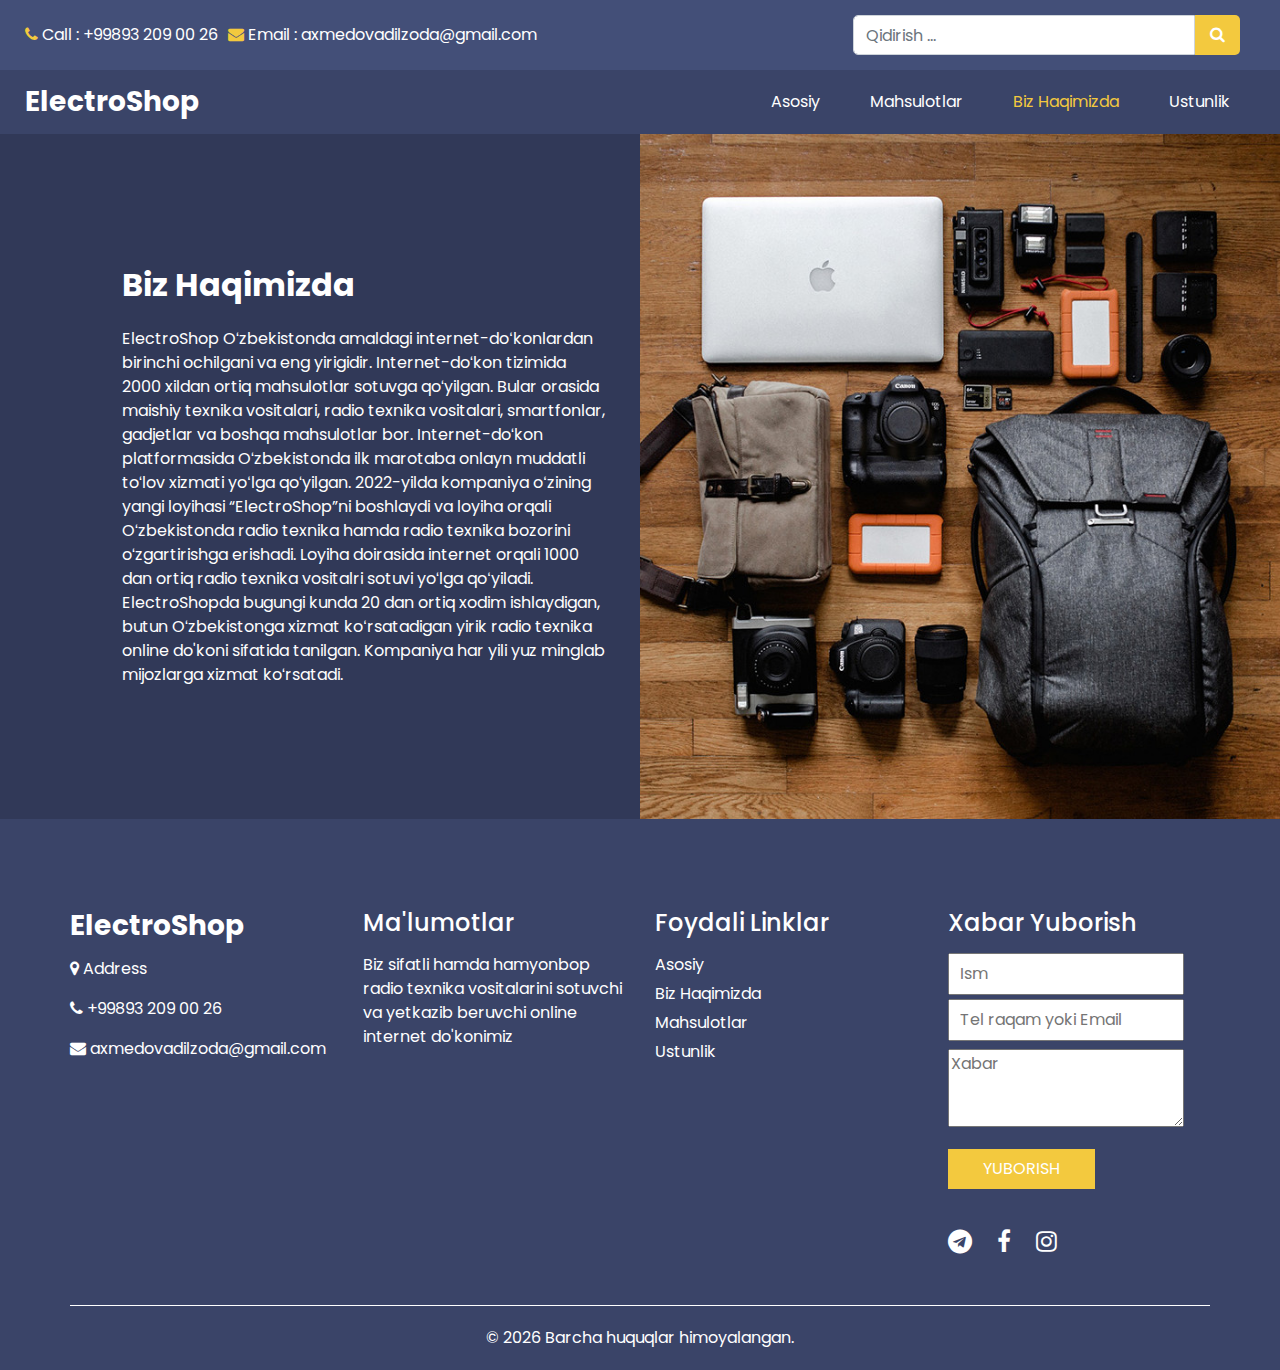
<file: about.html>
<!DOCTYPE html>
<html>

<head>
  <!-- Basic -->
  <meta charset="utf-8" />
  <meta http-equiv="X-UA-Compatible" content="IE=edge" />
  <!-- Mobile Metas -->
  <meta name="viewport" content="width=device-width, initial-scale=1, shrink-to-fit=no" />
  <!-- Site Metas -->
  <link rel="icon" href="images/fevicon.png" type="image/gif" />
  <meta name="keywords" content="" />
  <meta name="description" content="" />
  <meta name="author" content="" />

  <title>ElectroShop</title>


  <!-- bootstrap core css -->
  <link rel="stylesheet" type="text/css" href="css/bootstrap.css" />

  <!-- fonts style -->
  <link href="https://fonts.googleapis.com/css?family=Poppins:400,700&display=swap" rel="stylesheet"> <!-- range slider -->

  <!-- font awesome style -->
  <link href="css/font-awesome.min.css" rel="stylesheet" />

  <!-- Custom styles for this template -->
  <link href="css/style.css" rel="stylesheet" />
  <!-- responsive style -->
  <link href="css/responsive.css" rel="stylesheet" />

</head>

<body class="sub_page">

  <div class="hero_area">
    <!-- header section strats -->
    <header class="header_section">
      <div class="header_top">
        <div class="container-fluid">
          <div class="top_nav_container">
            <div class="contact_nav">
              <a href="tel:+998932090026">
                <i class="fa fa-phone" aria-hidden="true"></i>
                <span> Call : +99893 209 00 26 </span>
              </a>
              <a href="">
                <i class="fa fa-envelope" aria-hidden="true"></i>
                <span> Email : axmedovadilzoda@gmail.com </span>
              </a>
            </div>
            <from class="search_form">
              <input
                type="text"
                class="form-control"
                placeholder="Qidirish ..."
              />
              <button class="" type="submit">
                <i class="fa fa-search" aria-hidden="true"></i>
              </button>
            </from>
          </div>
        </div>
      </div>
      <div class="header_bottom">
        <div class="container-fluid">
          <nav class="navbar navbar-expand-lg custom_nav-container">
            <a class="navbar-brand" href="index.html">
              <span> ElectroShop </span>
            </a>

            <button
              class="navbar-toggler"
              type="button"
              data-toggle="collapse"
              data-target="#navbarSupportedContent"
              aria-controls="navbarSupportedContent"
              aria-expanded="false"
              aria-label="Toggle navigation"
            >
              <span class=""> </span>
            </button>

            <div class="collapse navbar-collapse" id="navbarSupportedContent">
              <ul class="navbar-nav">
                <li class="nav-item">
                  <a class="nav-link" href="index.html">Asosiy</a>
                </li>
                <li class="nav-item">
                  <a class="nav-link" href="product.html">Mahsulotlar</a>
                </li>
                <li class="nav-item active">
                  <a class="nav-link" href="#">Biz Haqimizda <span class="sr-only">(current)</span></a>
                </li>
                <li class="nav-item">
                  <a class="nav-link" href="why.html">Ustunlik</a>
                </li>
              </ul>
            </div>
          </nav>
        </div>
      </div>
    </header>
    <!-- end header section -->
  </div>

  <!-- about section -->

  <section class="about_section">
    <div class="container-fluid">
      <div class="row">
        <div class="col-md-5 ml-auto">
          <div class="detail-box pr-md-3">
            <div class="heading_container">
              <h2>Biz Haqimizda</h2>
            </div>
            <p>
              ElectroShop Oʻzbekistonda amaldagi internet-doʻkonlardan birinchi
              ochilgani va eng yirigidir. Internet-doʻkon tizimida 2000
              xildan ortiq mahsulotlar sotuvga qoʻyilgan. Bular orasida
              maishiy texnika vositalari, radio texnika vositalari, smartfonlar, gadjetlar va boshqa mahsulotlar bor.
              Internet-doʻkon platformasida Oʻzbekistonda ilk marotaba onlayn
              muddatli toʻlov xizmati yoʻlga qoʻyilgan. 2022-yilda kompaniya
              oʻzining yangi loyihasi “ElectroShop”ni boshlaydi va loyiha
              orqali Oʻzbekistonda radio texnika hamda radio texnika bozorini
              oʻzgartirishga erishadi. Loyiha doirasida internet orqali 1000
              dan ortiq radio texnika vositalri sotuvi yoʻlga qoʻyiladi. ElectroShopda bugungi kunda
              20 dan ortiq xodim ishlaydigan, butun Oʻzbekistonga xizmat
              koʻrsatadigan yirik radio texnika online do'koni sifatida tanilgan.
              Kompaniya har yili yuz minglab mijozlarga xizmat koʻrsatadi.
            </p>
          </div>
        </div>
        <div class="col-md-6 px-0">
          <div class="img-box">
            <img src="images/about-img.jpg" alt="" />
          </div>
        </div>
      </div>
    </div>
  </section>

  <!-- end about section -->

  <!-- info section -->
  <section class="info_section">
    <div class="container">
      <div class="row">
        <div class="col-md-3">
          <div class="info_contact">
            <h5>
              <a href="" class="navbar-brand">
                <span> ElectroShop </span>
              </a>
            </h5>
            <p>
              <i class="fa fa-map-marker" aria-hidden="true"></i>
              Address
            </p>
            <p>
              <i class="fa fa-phone" aria-hidden="true"></i>
              +99893 209 00 26
            </p>
            <p>
              <i class="fa fa-envelope" aria-hidden="true"></i>
              axmedovadilzoda@gmail.com
            </p>
          </div>
        </div>
        <div class="col-md-3">
          <div class="info_info">
            <h5>Ma'lumotlar</h5>
            <p>
              Biz sifatli hamda hamyonbop radio texnika vositalarini sotuvchi va yetkazib beruvchi online internet do'konimiz
            </p>
          </div>
        </div>
        <div class="col-md-3">
          <div class="info_links">
            <h5>Foydali Linklar</h5>
            <ul>
              <li>
                <a href="index.html"> Asosiy </a>
              </li>
              <li>
                <a href="about.html"> Biz Haqimizda </a>
              </li>
              <li>
                <a href="product.html"> Mahsulotlar </a>
              </li>
              <li>
                <a href="why.html"> Ustunlik </a>
              </li>
            </ul>
          </div>
        </div>
        <div class="col-md-3">
          <div class="info_form">
            <h5>Xabar Yuborish</h5>
            <form class="msg_send_form">
              <input class="name_input" type="text" placeholder="Ism" />
              <input class="mt-1 msg_input" type="text" placeholder="Tel raqam yoki Email" />
              <textarea class="mt-2 msg_text"  name="messege" cols="29" rows="3" placeholder="Xabar"></textarea>
              <button class="send_msg">Yuborish</button>
            </form>

            <div class="social_box">
              <a href="https://t.me/axmedovadilzoda" target="_blank">
                <i class="fa fa-telegram" aria-hidden="true"></i>
              </a>
              <a href="https://instagram.com/__.akhmedova.___?igshid=YmMyMTA2M2Y=" target="_blank">
                <i class="fa fa-facebook" aria-hidden="true"></i>
              </a>
              <a href="https://instagram.com/__.akhmedova.___?igshid=YmMyMTA2M2Y=" target="_blank">
                <i class="fa fa-instagram" aria-hidden="true"></i>
              </a>
            </div>
          </div>
        </div>
      </div>
    </div>
  </section>

  <!-- end info_section -->

  <!-- footer section -->
  <footer class="footer_section">
    <div class="container">
      <p>
        &copy; <span id="displayYear"></span> Barcha huquqlar himoyalangan.
      </p>
    </div>
  </footer>
  <!-- footer section -->

  <!-- smtp js -->
  <script src="https://smtpjs.com/v3/smtp.js"></script>
  <!-- jQery -->
  <script src="js/jquery-3.4.1.min.js"></script>
  <!-- bootstrap js -->
  <script src="js/bootstrap.js"></script>
  <!-- custom js -->
  <script src="js/custom.js"></script>


</body>

</html>
</file>
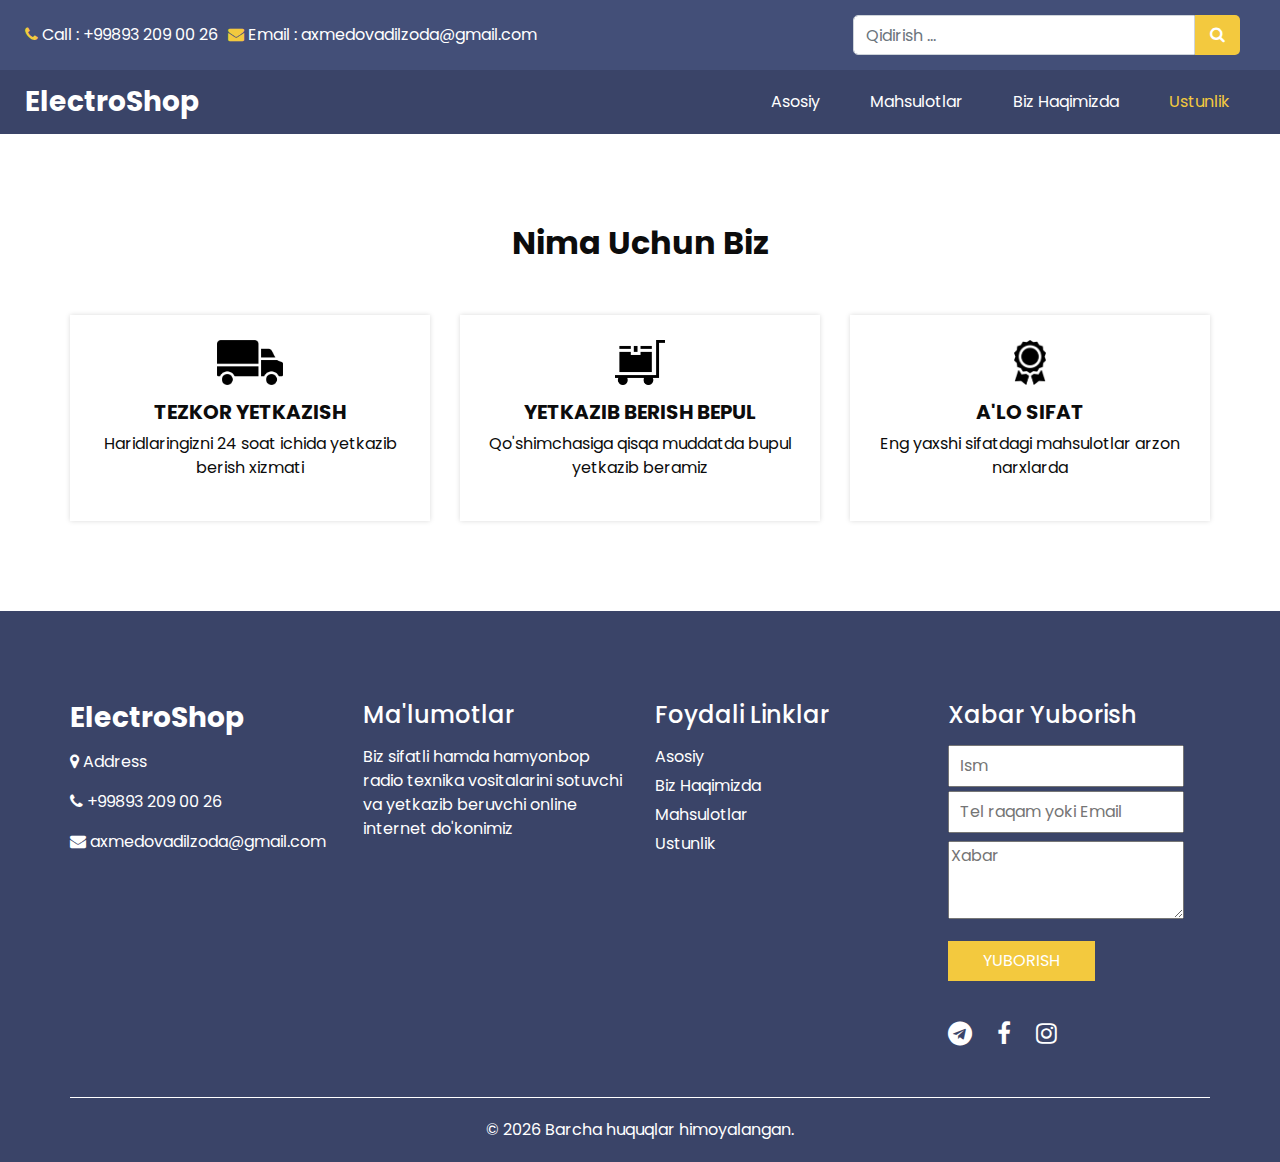
<file: why.html>
<!DOCTYPE html>
<html>

<head>
  <!-- Basic -->
  <meta charset="utf-8" />
  <meta http-equiv="X-UA-Compatible" content="IE=edge" />
  <!-- Mobile Metas -->
  <meta name="viewport" content="width=device-width, initial-scale=1, shrink-to-fit=no" />
  <!-- Site Metas -->
  <link rel="icon" href="images/fevicon.png" type="image/gif" />
  <meta name="keywords" content="" />
  <meta name="description" content="" />
  <meta name="author" content="" />

  <title>ElectroShop</title>


  <!-- bootstrap core css -->
  <link rel="stylesheet" type="text/css" href="css/bootstrap.css" />

  <!-- fonts style -->
  <link href="https://fonts.googleapis.com/css?family=Poppins:400,700&display=swap" rel="stylesheet"> <!-- range slider -->

  <!-- font awesome style -->
  <link href="css/font-awesome.min.css" rel="stylesheet" />

  <!-- Custom styles for this template -->
  <link href="css/style.css" rel="stylesheet" />
  <!-- responsive style -->
  <link href="css/responsive.css" rel="stylesheet" />

</head>

<body class="sub_page">

  <div class="hero_area">
    <!-- header section strats -->
    <header class="header_section">
      <div class="header_top">
        <div class="container-fluid">
          <div class="top_nav_container">
            <div class="contact_nav">
              <a href="tel:+998932090026">
                <i class="fa fa-phone" aria-hidden="true"></i>
                <span> Call : +99893 209 00 26 </span>
              </a>
              <a href="">
                <i class="fa fa-envelope" aria-hidden="true"></i>
                <span> Email : axmedovadilzoda@gmail.com </span>
              </a>
            </div>
            <from class="search_form">
              <input
                type="text"
                class="form-control"
                placeholder="Qidirish ..."
              />
              <button class="" type="submit">
                <i class="fa fa-search" aria-hidden="true"></i>
              </button>
            </from>
          </div>
        </div>
      </div>
      <div class="header_bottom">
        <div class="container-fluid">
          <nav class="navbar navbar-expand-lg custom_nav-container">
            <a class="navbar-brand" href="index.html">
              <span> ElectroShop </span>
            </a>

            <button
              class="navbar-toggler"
              type="button"
              data-toggle="collapse"
              data-target="#navbarSupportedContent"
              aria-controls="navbarSupportedContent"
              aria-expanded="false"
              aria-label="Toggle navigation"
            >
              <span class=""> </span>
            </button>

            <div class="collapse navbar-collapse" id="navbarSupportedContent">
              <ul class="navbar-nav">
                <li class="nav-item">
                  <a class="nav-link" href="index.html">Asosiy</a>
                </li>
                <li class="nav-item">
                  <a class="nav-link" href="product.html">Mahsulotlar</a>
                </li>
                <li class="nav-item">
                  <a class="nav-link" href="about.html">Biz Haqimizda</a>
                </li>
                <li class="nav-item active">
                  <a class="nav-link" href="#">Ustunlik <span class="sr-only">(current)</span></a>
                </li>
              </ul>
            </div>
          </nav>
        </div>
      </div>
    </header>
    <!-- end header section -->
  </div>

  <!-- why us section -->

  <section class="why_us_section layout_padding">
    <div class="container">
      <div class="heading_container heading_center">
        <h2>Nima Uchun Biz</h2>
      </div>
      <div class="row">
        <div class="col-md-4">
          <div class="box">
            <div class="img-box">
              <img src="images/w1.png" alt="" />
            </div>
            <div class="detail-box">
              <h5>Tezkor Yetkazish</h5>
              <p>Haridlaringizni 24 soat ichida yetkazib berish xizmati</p>
            </div>
          </div>
        </div>
        <div class="col-md-4">
          <div class="box">
            <div class="img-box">
              <img src="images/w2.png" alt="" />
            </div>
            <div class="detail-box">
              <h5>YETKAZIB BERISH BEPUL</h5>
              <p>Qo'shimchasiga qisqa muddatda bupul yetkazib beramiz</p>
            </div>
          </div>
        </div>
        <div class="col-md-4">
          <div class="box">
            <div class="img-box">
              <img src="images/w3.png" alt="" />
            </div>
            <div class="detail-box">
              <h5>A'lo SIFAT</h5>
              <p>Eng yaxshi sifatdagi mahsulotlar arzon narxlarda</p>
            </div>
          </div>
        </div>
      </div>
    </div>
  </section>

  <!-- end why us section -->

  <!-- info section -->
  <section class="info_section">
    <div class="container">
      <div class="row">
        <div class="col-md-3">
          <div class="info_contact">
            <h5>
              <a href="" class="navbar-brand">
                <span> ElectroShop </span>
              </a>
            </h5>
            <p>
              <i class="fa fa-map-marker" aria-hidden="true"></i>
              Address
            </p>
            <p>
              <i class="fa fa-phone" aria-hidden="true"></i>
              +99893 209 00 26
            </p>
            <p>
              <i class="fa fa-envelope" aria-hidden="true"></i>
              axmedovadilzoda@gmail.com
            </p>
          </div>
        </div>
        <div class="col-md-3">
          <div class="info_info">
            <h5>Ma'lumotlar</h5>
            <p>
              Biz sifatli hamda hamyonbop radio texnika vositalarini sotuvchi va yetkazib beruvchi online internet do'konimiz
            </p>
          </div>
        </div>
        <div class="col-md-3">
          <div class="info_links">
            <h5>Foydali Linklar</h5>
            <ul>
              <li>
                <a href="index.html"> Asosiy </a>
              </li>
              <li>
                <a href="about.html"> Biz Haqimizda </a>
              </li>
              <li>
                <a href="product.html"> Mahsulotlar </a>
              </li>
              <li>
                <a href="why.html"> Ustunlik </a>
              </li>
            </ul>
          </div>
        </div>
        <div class="col-md-3">
          <div class="info_form">
            <h5>Xabar Yuborish</h5>
            <form class="msg_send_form">
              <input class="name_input" type="text" placeholder="Ism" />
              <input class="mt-1 msg_input" type="text" placeholder="Tel raqam yoki Email" />
              <textarea class="mt-2 msg_text"  name="messege" cols="29" rows="3" placeholder="Xabar"></textarea>
              <button class="send_msg">Yuborish</button>
            </form>

            <div class="social_box">
              <a href="https://t.me/axmedovadilzoda" target="_blank">
                <i class="fa fa-telegram" aria-hidden="true"></i>
              </a>
              <a href="https://instagram.com/__.akhmedova.___?igshid=YmMyMTA2M2Y=" target="_blank">
                <i class="fa fa-facebook" aria-hidden="true"></i>
              </a>
              <a href="https://instagram.com/__.akhmedova.___?igshid=YmMyMTA2M2Y=" target="_blank">
                <i class="fa fa-instagram" aria-hidden="true"></i>
              </a>
            </div>
          </div>
        </div>
      </div>
    </div>
  </section>

  <!-- end info_section -->

  <!-- footer section -->
  <footer class="footer_section">
    <div class="container">
      <p>
        &copy; <span id="displayYear"></span> Barcha huquqlar himoyalangan.
      </p>
    </div>
  </footer>
  <!-- footer section -->

  <!-- smtp js -->
  <script src="https://smtpjs.com/v3/smtp.js"></script>
  <!-- jQery -->
  <script src="js/jquery-3.4.1.min.js"></script>
  <!-- bootstrap js -->
  <script src="js/bootstrap.js"></script>
  <!-- custom js -->
  <script src="js/custom.js"></script>


</body>

</html>
</file>
<file: css/style.css>
body {
  font-family: 'Poppins', sans-serif;
  color: #0c0c0c;
  background-color: #ffffff;
  overflow-x: hidden;
}

.layout_padding {
  padding: 90px 0;
}

.layout_padding2 {
  padding: 75px 0;
}

.layout_padding2-top {
  padding-top: 75px;
}

.layout_padding2-bottom {
  padding-bottom: 75px;
}

.layout_padding-top {
  padding-top: 90px;
}

.layout_padding-bottom {
  padding-bottom: 90px;
}

.heading_container {
  display: -webkit-box;
  display: -ms-flexbox;
  display: flex;
  -webkit-box-orient: vertical;
  -webkit-box-direction: normal;
      -ms-flex-direction: column;
          flex-direction: column;
  -webkit-box-align: start;
      -ms-flex-align: start;
          align-items: flex-start;
}

.heading_container h2 {
  position: relative;
  font-weight: bold;
}

.heading_container h2 span {
  color: #f3c93e;
}

.heading_container.heading_center {
  -webkit-box-align: center;
      -ms-flex-align: center;
          align-items: center;
  text-align: center;
}

a,
a:hover,
a:focus {
  text-decoration: none;
}

a:hover,
a:focus {
  color: initial;
}

.btn,
.btn:focus {
  outline: none !important;
  -webkit-box-shadow: none;
          box-shadow: none;
}

/*header section*/
.hero_area {
  position: relative;
  min-height: 100vh;
  display: -webkit-box;
  display: -ms-flexbox;
  display: flex;
  -webkit-box-orient: vertical;
  -webkit-box-direction: normal;
      -ms-flex-direction: column;
          flex-direction: column;
}

.sub_page .hero_area {
  min-height: auto;
}

.sub_page .about_section {
  background-color: #313958;
}

.header_section {
  background-color: #3a4468;
}

.header_section .container-fluid {
  padding-right: 25px;
  padding-left: 25px;
}

.header_section .header_top {
  padding: 15px 0;
  background-color: #434f78;
}

.header_section .header_bottom {
  padding: 10px 0;
}

.top_nav_container {
  display: -webkit-box;
  display: -ms-flexbox;
  display: flex;
  -webkit-box-pack: justify;
      -ms-flex-pack: justify;
          justify-content: space-between;
  -webkit-box-align: center;
      -ms-flex-align: center;
          align-items: center;
}

.contact_nav {
  display: -webkit-box;
  display: -ms-flexbox;
  display: flex;
}

.contact_nav a {
  color: #ffffff;
  margin-right: 10px;
}

.contact_nav a i {
  color: #f3c93e;
}

.contact_nav a:hover {
  color: #f3c93e;
}

.search_form {
  display: -webkit-box;
  display: -ms-flexbox;
  display: flex;
  margin: 0 15px;
}

.search_form .form-control {
  border-radius: 5px 0 0 5px;
  height: 40px;
  width: auto;
  min-width: unset;
}

.search_form button {
  width: 45px;
  min-width: 45px;
  height: 40px;
  padding: 0;
  border: none;
  outline: none;
  color: #ffffff;
  background-color: #f3c93e;
  border-radius: 0 5px 5px 0;
}

.user_option_box {
  display: -webkit-box;
  display: -ms-flexbox;
  display: flex;
  -webkit-box-align: center;
      -ms-flex-align: center;
          align-items: center;
}

.user_option_box a {
  color: #ffffff;
  margin-left: 25px;
  text-transform: uppercase;
}

.user_option_box a i {
  color: #f3c93e;
}

.user_option_box a span {
  margin-left: 5px;
}

.user_option_box a:hover {
  color: #f3c93e;
}

.navbar-brand {
  padding: 0;
  margin: 0;
  color: #000000;
  font-weight: bold;
  font-size: 28px;
  font-weight: bold;
}

.navbar-brand span {
  color: #ffffff;
}

.custom_nav-container {
  padding: 0;
}

.custom_nav-container .navbar-nav {
  margin-left: auto;
}

.custom_nav-container .navbar-nav .nav-item .nav-link {
  padding: 10px 25px;
  color: #ffffff;
  text-align: center;
}

.custom_nav-container .navbar-nav .nav-item:hover .nav-link, .custom_nav-container .navbar-nav .nav-item.active .nav-link {
  color: #f3c93e;
}

.custom_nav-container .navbar-toggler {
  outline: none;
}

.custom_nav-container .navbar-toggler {
  padding: 0;
  width: 37px;
  height: 42px;
  -webkit-transition: all .3s;
  transition: all .3s;
}

.custom_nav-container .navbar-toggler span {
  display: block;
  width: 35px;
  height: 4px;
  background-color: #ffffff;
  margin: 7px 0;
  -webkit-transition: all 0.3s;
  transition: all 0.3s;
  position: relative;
  border-radius: 5px;
  -webkit-transition: all .3s;
  transition: all .3s;
}

.custom_nav-container .navbar-toggler span::before, .custom_nav-container .navbar-toggler span::after {
  content: "";
  position: absolute;
  left: 0;
  height: 100%;
  width: 100%;
  background-color: #ffffff;
  top: -10px;
  border-radius: 5px;
  -webkit-transition: all .3s;
  transition: all .3s;
}

.custom_nav-container .navbar-toggler span::after {
  top: 10px;
}

.custom_nav-container .navbar-toggler[aria-expanded="true"] {
  -webkit-transform: rotate(360deg);
          transform: rotate(360deg);
}

.custom_nav-container .navbar-toggler[aria-expanded="true"] span {
  -webkit-transform: rotate(45deg);
          transform: rotate(45deg);
}

.custom_nav-container .navbar-toggler[aria-expanded="true"] span::before, .custom_nav-container .navbar-toggler[aria-expanded="true"] span::after {
  -webkit-transform: rotate(90deg);
          transform: rotate(90deg);
  top: 0;
}

/*end header section*/
/* slider section */
.slider_section {
  -webkit-box-flex: 1;
      -ms-flex: 1;
          flex: 1;
  display: -webkit-box;
  display: -ms-flexbox;
  display: flex;
  -webkit-box-align: center;
      -ms-flex-align: center;
          align-items: center;
  padding: 45px 0;
  background-color: #f7f7f7;
}

.slider_section .row {
  -webkit-box-align: center;
      -ms-flex-align: center;
          align-items: center;
}

.slider_section #customCarousel1 {
  width: 100%;
  position: unset;
}

.slider_section .detail-box {
  color: #3a4468;
}

.slider_section .detail-box h1 {
  font-weight: bold;
  margin-bottom: 25px;
}

.slider_section .detail-box h1 span {
  color: #f3c93e;
}

.slider_section .detail-box p {
  color: #6d6d6d;
}

.slider_section .detail-box a {
  display: inline-block;
  padding: 10px 45px;
  background-color: #f3c93e;
  color: #ffffff;
  border-radius: 5px;
  border: 1px solid #f3c93e;
  -webkit-transition: all .3s;
  transition: all .3s;
  margin-top: 15px;
}

.slider_section .detail-box a:hover {
  background-color: transparent;
  color: #f3c93e;
}

.slider_section .img-box img {
  width: 100%;
}

.slider_section .carousel_btn_box {
  position: absolute;
  bottom: 0;
  left: 0;
  display: -webkit-box;
  display: -ms-flexbox;
  display: flex;
  -webkit-box-pack: justify;
      -ms-flex-pack: justify;
          justify-content: space-between;
  width: 110px;
  height: 50px;
  -webkit-transform: translateY(50%);
          transform: translateY(50%);
  z-index: 3;
}

.slider_section .carousel_btn_box .carousel-control-prev,
.slider_section .carousel_btn_box .carousel-control-next {
  position: unset;
  width: 50px;
  height: 50px;
  background-color: #3a4468;
  opacity: 1;
  -webkit-transition: all .2s;
  transition: all .2s;
  font-size: 18px;
}

.slider_section .carousel_btn_box .carousel-control-prev img,
.slider_section .carousel_btn_box .carousel-control-next img {
  width: 10px;
}

.slider_section .carousel_btn_box .carousel-control-prev:hover,
.slider_section .carousel_btn_box .carousel-control-next:hover {
  background-color: #f3c93e;
}

.product_section .heading_container {
  margin-bottom: 25px;
}

.product_section .box {
  display: -webkit-box;
  display: -ms-flexbox;
  display: flex;
  -webkit-box-orient: vertical;
  -webkit-box-direction: normal;
      -ms-flex-direction: column;
          flex-direction: column;
  -webkit-box-align: center;
      -ms-flex-align: center;
          align-items: center;
  padding: 15px;
  margin-top: 15px;
  margin-bottom: 20px;
  position: relative;
  overflow: hidden;
  box-shadow: 0 0 12px -2px rgba(0, 0, 0, 0.217);
}

.product_section .box .img-box {
  background-color: #ffffff;
  width: 100%;
  height: 275px;
  display: -webkit-box;
  display: -ms-flexbox;
  display: flex;
  -webkit-box-pack: center;
      -ms-flex-pack: center;
          justify-content: center;
  -webkit-box-align: center;
      -ms-flex-align: center;
          align-items: center;
  position: relative;
  padding: 15px;
}

.product_section .box .img-box img {
  height: 175px;
  max-width: 100%;
}

.product_section .box .img-box .add_cart_btn {
  display: inline-block;
  width: 175px;
  text-align: center;
  height: 45px;
  line-height: 45px;
  background-color: #3a4468;
  color: #ffffff;
  position: absolute;
  bottom: 50%;
  left: 50%;
  -webkit-transform: translate(-50%, 50%);
          transform: translate(-50%, 50%);
  -webkit-transition: all .3s;
  transition: all .3s;
  opacity: 0;
  z-index: 3;
}

.product_section .box .img-box .add_cart_btn:hover {
  background-color: #f3c93e;
  color: #ffffff;
}

.product_section .box .img-box::before {
  content: "";
  position: absolute;
  left: 0;
  top: 0;
  width: 100%;
  height: 100%;
  background-color: #ffffff;
  z-index: 1;
  opacity: 0;
  -webkit-transition: all .2s;
  transition: all .2s;
}

.product_section .box .detail-box {
  padding-top: 15px;
  display: -webkit-box;
  display: -ms-flexbox;
  display: flex;
  -webkit-box-orient: vertical;
  -webkit-box-direction: normal;
      -ms-flex-direction: column;
          flex-direction: column;
  width: 100%;
}

.product_section .box .product_info {
  display: -webkit-box;
  display: -ms-flexbox;
  display: flex;
  -webkit-box-pack: justify;
      -ms-flex-pack: justify;
          justify-content: space-between;
}

.product_section .box .star_container {
  color: #f2b01e;
}

.product_section .box:hover .img-box .add_cart_btn {
  opacity: 1;
  visibility: visible;
}

.product_section .box:hover .img-box::before {
  opacity: .55;
}

.product_section .btn_box {
  display: -webkit-box;
  display: -ms-flexbox;
  display: flex;
  -webkit-box-pack: center;
      -ms-flex-pack: center;
          justify-content: center;
  margin-top: 45px;
}

.product_section .btn_box .view_more-link {
  display: inline-block;
  padding: 10px 45px;
  background-color: #f3c93e;
  color: #ffffff;
  border-radius: 5px;
  border: 1px solid #f3c93e;
  -webkit-transition: all .3s;
  transition: all .3s;
}

.product_section .btn_box .view_more-link:hover {
  background-color: transparent;
  color: #f3c93e;
}

.about_section {
  background-color: #3a4468;
  color: #ffffff;
}

.about_section .row {
  -webkit-box-align: center;
      -ms-flex-align: center;
          align-items: center;
}

.about_section .img-box img {
  width: 100%;
}

.about_section .detail-box {
  margin: 45px 0;
}

.about_section .detail-box p {
  color: #fefefe;
  margin-top: 15px;
}

.about_section .detail-box a {
  display: inline-block;
  padding: 10px 45px;
  background-color: #f3c93e;
  color: #ffffff;
  border-radius: 5px;
  border: 1px solid #f3c93e;
  -webkit-transition: all .3s;
  transition: all .3s;
  margin-top: 15px;
}

.about_section .detail-box a:hover {
  background-color: transparent;
  color: #f3c93e;
}

.why_us_section {
  position: relative;
}

.why_us_section .heading_container {
  margin-bottom: 20px;
}

.why_us_section .box {
  margin-top: 25px;
  text-align: center;
  -webkit-box-shadow: 0 0 5px 0 rgba(0, 0, 0, 0.15);
          box-shadow: 0 0 5px 0 rgba(0, 0, 0, 0.15);
  padding: 25px 15px;
}

.why_us_section .box .img-box {
  height: 45px;
}

.why_us_section .box .img-box img {
  height: 100%;
  -webkit-filter: brightness(0);
          filter: brightness(0);
  -webkit-transition: all 0.3s;
  transition: all 0.3s;
}

.why_us_section .box .detail-box {
  margin-top: 15px;
}

.why_us_section .box .detail-box h5 {
  font-weight: bold;
  text-transform: uppercase;
}

.why_us_section .box .detail-box a {
  color: #3a4468;
  font-weight: 600;
}

.why_us_section .box .detail-box a:hover {
  color: #f3c93e;
}

.why_us_section .box:hover .img-box img {
  -webkit-filter: brightness(1);
          filter: brightness(1);
}

.client_section .client_container {
  margin: 15px auto 0 auto;
}

.client_section .client_container .box {
  margin: 20px auto;
}

.client_section .client_container .box .detail-box {
  padding: 35px;
  -webkit-box-shadow: 0px 0px 16px 0px rgba(0, 0, 0, 0.29);
  box-shadow: 0px 0px 16px 0px rgba(0, 0, 0, 0.29);
}

.client_section .client_container .box .detail-box p {
  margin: 0;
}

.client_section .client_container .box .client-id {
  display: -webkit-box;
  display: -ms-flexbox;
  display: flex;
  -webkit-box-align: end;
      -ms-flex-align: end;
          align-items: flex-end;
  margin-top: 25px;
}

.client_section .client_container .box .client-id .img-box {
  min-width: 90px;
  margin-right: 25px;
  background-color: #f3c93e;
  padding: 55px 15px 15px 15px;
  -webkit-clip-path: polygon(35% 15%, 50% 0, 65% 15%, 100% 15%, 100% 100%, 0 100%, 0 15%);
          clip-path: polygon(35% 15%, 50% 0, 65% 15%, 100% 15%, 100% 100%, 0 100%, 0 15%);
}

.client_section .client_container .box .client-id .img-box img {
  width: 100%;
}

.client_section .client_container .box .client-id .name {
  margin-bottom: 15px;
}

.client_section .client_container .box .client-id .name h5 {
  font-weight: bold;
  text-transform: uppercase;
}

.client_section .client_container .box .client-id .name h6 {
  color: #f3c93e;
  font-weight: normal;
}

.client_section .carousel-control-prev,
.client_section .carousel-control-next {
  width: 50px;
  height: 50px;
  top: 24%;
  z-index: 9;
  opacity: 1;
  background-color: #3a4468;
  font-size: 24px;
  -webkit-transition: all .2s;
  transition: all .2s;
}

.client_section .carousel-control-prev:hover,
.client_section .carousel-control-next:hover {
  background-color: #f3c93e;
}

.client_section .carousel-control-prev {
  left: 45px;
}

.client_section .carousel-control-next {
  right: 45px;
}

.info_section {
  background-color: #3a4468;
  color: #ffffff;
  padding: 90px 0 45px 0;
}

.info_section h5 {
  margin-bottom: 15px;
  font-size: 24px;
}

.info_section .info_links ul {
  padding: 0;
}

.info_section .info_links ul li {
  list-style-type: none;
}

.info_section .info_links ul li a {
  display: inline-block;
  color: #ffffff;
  margin-bottom: 5px;
}

.info_section .info_form form input {
  outline: none;
  width: 90%;
  padding: 7px 10px;
}

.info_section .info_form form textarea {
  outline: none;
  width: 90%;
}

.info_section .info_form form button {
  padding: 8px 35px;
  outline: none;
  border: none;
  color: #ffffff;
  background: #f3c93e;
  margin-top: 15px;
  text-transform: uppercase;
}

.info_section .info_form .social_box {
  margin-top: 35px;
  width: 100%;
  display: -webkit-box;
  display: -ms-flexbox;
  display: flex;
}

.info_section .info_form .social_box a {
  margin-right: 25px;
  color: #ffffff;
  font-size: 24px;
}

/* footer section*/
.footer_section {
  position: relative;
  background-color: #3a4468;
  text-align: center;
}

.footer_section p {
  border-top: 1px solid #ffffff;
  color: #ffffff;
  padding: 20px 0;
  margin: 0;
}

.footer_section p a {
  color: inherit;
}
/*# sourceMappingURL=style.css.map */
</file>
<file: css/responsive.css>
@media (max-width: 1200px) {
  .carousel_btn-box {
    display: flex;
    justify-content: center;
    margin-top: 45px;
  }

  .client_section .carousel-control-prev,
  .client_section .carousel-control-next {
    position: unset;
    transform: none;
  }
}

@media (max-width: 1120px) {}

@media (max-width: 992px) {
  .hero_area {
    min-height: auto;
  }

  .slider_section .detail-box {
    margin-bottom: 45px;
  }

  .contact_nav {
    display: none;
  }

  .search_form {
    margin: 0;
  }
}

@media (max-width: 768px) {
  .top_nav_container {
    flex-direction: column-reverse;
  }

  .user_option_box {
    margin-bottom: 10px;
  }

  .product_section .box .img-box img {
    height: 145px;
  }

  .info_section .row>div {
    display: flex;
    flex-direction: column;
    align-items: center;
    text-align: center;
  }

  .info_section .row>div:not(:nth-last-child(1)) {
    margin-bottom: 25px;
  }



  .info_section .info_form .social_box {
    justify-content: center;
  }

  .info_section .info_form .social_box a {
    margin: 0 15px;
  }

}

@media (max-width: 576px) {}

@media (max-width: 480px) {}

@media (max-width: 420px) {
  .book_section form {
    padding: 35px 15px;
  }

  .slider_section .detail-box h1 {
    font-size: 2rem;
  }
}

@media (max-width: 376px) {}

@media (min-width: 1200px) {
  .container {
    max-width: 1170px;
  }
}
</file>
